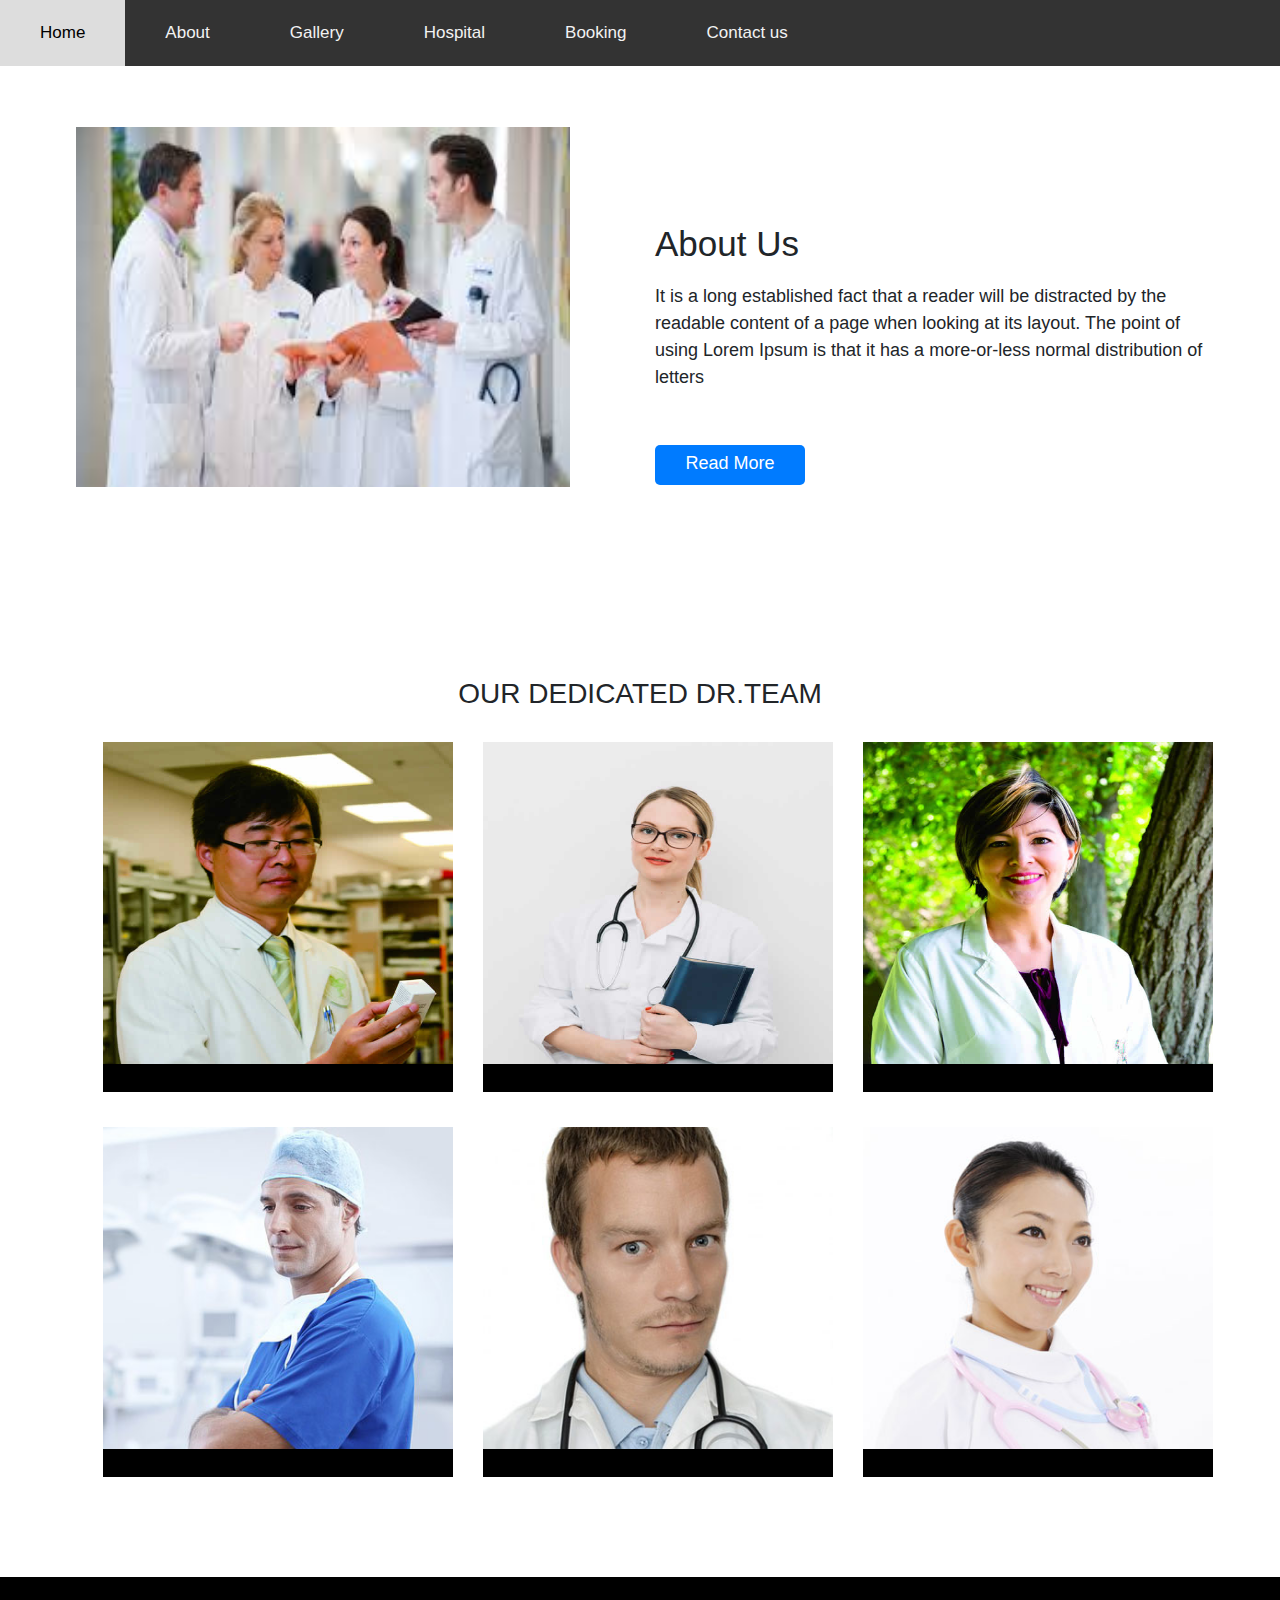
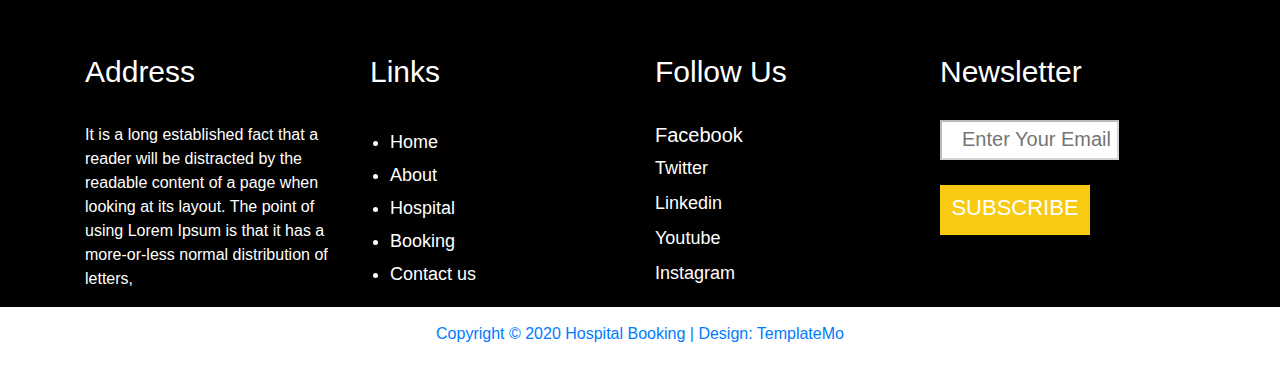
<file: Pages/about.html>
<html>
<head>
		<!-----Navbar link------>
<meta name="viewport" content="width=device-width, initial-scale=1">
<link rel="stylesheet" href="https://cdnjs.cloudflare.com/ajax/libs/font-awesome/4.7.0/css/font-awesome.min.css">
			<!-----Navbar link end------>
<link rel="stylesheet" type="text/css" href="../Style/hospital.css">
  <meta charset="utf-8">
  <meta name="viewport" content="width=device-width, initial-scale=1">
  <link rel="stylesheet" href="https://maxcdn.bootstrapcdn.com/bootstrap/4.5.2/css/bootstrap.min.css">
  <script src="https://ajax.googleapis.com/ajax/libs/jquery/3.5.1/jquery.min.js"></script>
  <script src="https://cdnjs.cloudflare.com/ajax/libs/popper.js/1.16.0/umd/popper.min.js"></script>
  <script src="https://maxcdn.bootstrapcdn.com/bootstrap/4.5.2/js/bootstrap.min.js"></script>
</head>
<body>
<div class="menuMain" id="myTopnav" style="position:sticky;overflow:hidden;top:0px;z-index:3;">
				
	<a href="../index.html" class="fb_text_Ancor">Home</a>
	<a href="about.html" class="fb_text_Ancor">About</a>
	<a href="Gallery.html" class="fb_text_Ancor">Gallery</a>
	<a href="Nhospital.html" class="fb_text_Ancor">Hospital</a>
	<a href="booking.html" class="fb_text_Ancor">Booking</a>
	<a href="contact.html" class="fb_text_Ancor">Contact us</a>	
	<a href="javascript:void(0);" class="icon" onclick="myFunction()">
		<i class="fa fa-bars"></i>
	</a>
									
</div>
<script>
	function myFunction() {
	  var x = document.getElementById("myTopnav");
	  if (x.className === "menuMain") {
		x.className += " responsive";
	  } else {
		x.className = "menuMain";
	  }
	}
</script>

<div class="container-fluid">
	<div class="row">
		<div class="col-lg-6">
			<div class="about_Img">
			
			</div>
			
		</div>
		<div class="col-lg-6">
			<div class="about_text">
				<h1 class="mainText">About Us</h1>
				<p class="aboutPara">It is a long established fact that a reader will be distracted by 
					the readable content of a page when looking at its layout. The point of using Lorem 
					Ipsum is that it has a more-or-less normal distribution of letters
				</p>
			
				<div class="readMore">
					Read More
				</div>
			</div>
		</div>
	</div>
</div>
<div class="container-fluid">
	<div class="row">
		<div class="col-lg-12 about_Team">
			<h3>OUR DEDICATED DR.TEAM</h3>
		</div>
		<div class="col-lg-12 aboutPartner">
			<div class="outer">	
				<div class="container">	
						<div class="row">
								<div class="col-lg-4">
									<div class="inner_imgMain">	
										<div class="inner_imgMainText">
											<h4 class="Partener_name">Dr. PETER GEORGE</h4>
										</div>
									</div>
									
								</div>
								<div class="col-lg-4">
									<div class="inner_imgMain2">
										<div class="inner_imgMainText">
											<h4 class="Partener_name">Dr. HAROLD SEIMON</h4>
										</div>
									</div>
								</div>
								<div class="col-lg-4">
									<div class="inner_imgMain3">
										<div class="inner_imgMainText">
											<h4 class="Partener_name">Dr. WINSTON LESTER</h4>
										</div>
									</div>
								</div>
						</div>
						<div class="row">
								<div class="col-lg-4">
									<div class="inner_imgMain4">
										<div class="inner_imgMainText">
											<h4 class="Partener_name">Dr. EMERIC MAGNUS</h4>
										</div>
									</div>
								</div>
								<div class="col-lg-4">
									<div class="inner_imgMain5">
										<div class="inner_imgMainText">
											<h4 class="Partener_name">Dr. CAMERON BLACK</h4>
										</div>
									</div>
								</div>
								<div class="col-lg-4">
									<div class="inner_imgMain6">
										<div class="inner_imgMainText">
											<h4 class="Partener_name">Dr. JESSICA LUCY</h4>
										</div>
									</div>
								</div>
						</div>
				
				</div>
			</div>
		</div>		
	</div>
</div>
<div class="container-fluid">
	<div class="row last_One">
		<div class="container">
			<div class="row">
				<div class="col-lg-3">
					<h1 class="last_OneText">
						Address
					</h1>
					<p class="last_OneText_Para">It is a long established fact that a reader will be distracted by the 
						readable content of a page when looking at its layout. The point of using 
						Lorem Ipsum is that it has a more-or-less normal distribution of letters,
					</p>
				</div>
				<div class="col-lg-3">
					<h1 class="last_OneText">
						Links
					</h1>
					<ul class="ul_list">
						<li><a href="#" style="text-decoration:none;"class="fb_text_Ancor">Home</a></li>
						<li><a href="#" style="text-decoration:none;"class="fb_text_Ancor">About</a></li>
						<li><a href="#" style="text-decoration:none;"class="fb_text_Ancor">Hospital</a></li>
						<li><a href="#" style="text-decoration:none;"class="fb_text_Ancor">Booking</a></li>
						<li><a href="#" style="text-decoration:none;"class="fb_text_Ancor">Contact us</a></li>
					</ul>
				</div>
				<div class="col-lg-3">
					<h1 class="last_OneText">
						Follow Us
					</h1>
					<div class="fb_text">
						<a href="#" style="text-decoration:none;" class="fb_text_Ancor">Facebook</a>
					</div>
					<div class="fb_textT">
						<a href="#" style="text-decoration:none;"class="fb_text_Ancor">Twitter</a>
					</div>
					<div class="fb_textT">
						<a href="#" style="text-decoration:none;"class="fb_text_Ancor">Linkedin</a>
					</div>
					<div class="fb_textT">
						<a href="#" style="text-decoration:none;"class="fb_text_Ancor">Youtube</a>
					</div>
					<div class="fb_textT">
						<a href="#" style="text-decoration:none;"class="fb_text_Ancor">Instagram</a>
					</div>
				</div>
				<div class="col-lg-3">
					<h1 class="last_OneText">
						Newsletter
					</h1>
					<input type="text" placeholder="Enter Your Email" disabled class="input" style="background-color:white;"/>
					<h3 class="subscribe">SUBSCRIBE</h3>
				</div>
			</div>
		</div>
		
	</div>
</div>
<div class="container-fluid">
	<div class="row">
		<div class="col-lg-12 footer">
			<p class="text-primary">Copyright © 2020 Hospital Booking | Design: TemplateMo</p>
		</div> 
	</div>
</div>

</body>
</html>
</file>
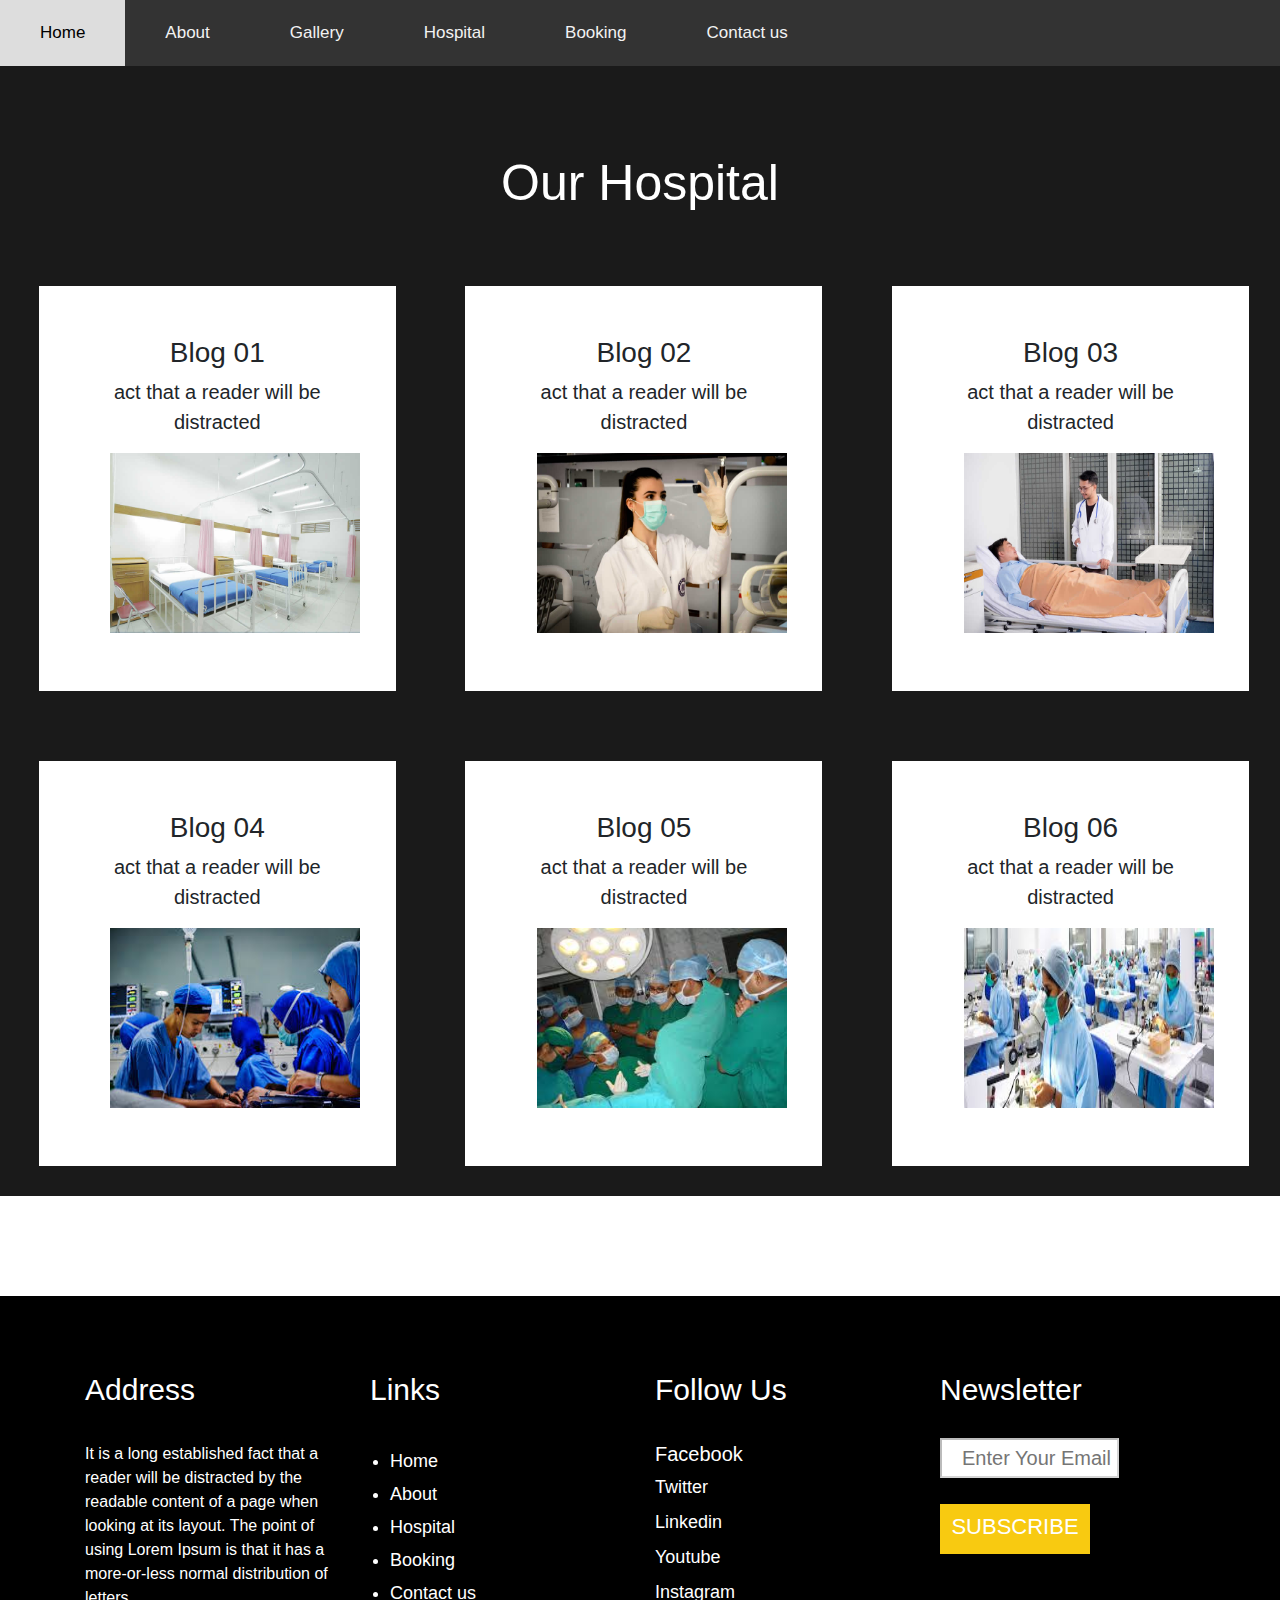
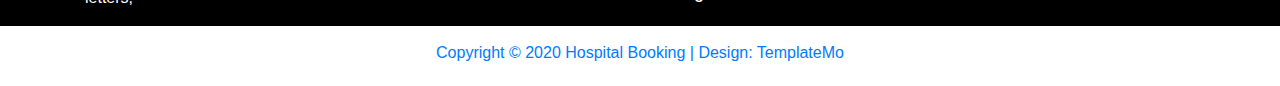
<file: Pages/booking.html>
<html>
<head>
		<!-----Navbar link------>
<meta name="viewport" content="width=device-width, initial-scale=1">
<link rel="stylesheet" href="https://cdnjs.cloudflare.com/ajax/libs/font-awesome/4.7.0/css/font-awesome.min.css">
			<!-----Navbar link end------>
<link rel="stylesheet" type="text/css" href="../Style/hospital.css">
  <meta charset="utf-8">
  <meta name="viewport" content="width=device-width, initial-scale=1">
  <link rel="stylesheet" href="https://maxcdn.bootstrapcdn.com/bootstrap/4.5.2/css/bootstrap.min.css">
  <script src="https://ajax.googleapis.com/ajax/libs/jquery/3.5.1/jquery.min.js"></script>
  <script src="https://cdnjs.cloudflare.com/ajax/libs/popper.js/1.16.0/umd/popper.min.js"></script>
  <script src="https://maxcdn.bootstrapcdn.com/bootstrap/4.5.2/js/bootstrap.min.js"></script>
</head>
<body>
<div class="menuMain" id="myTopnav" style="position:sticky;overflow:hidden;top:0px;z-index:3;">
				
	<a href="../index.html" class="fb_text_Ancor">Home</a>
	<a href="about.html" class="fb_text_Ancor">About</a>
	<a href="Gallery.html" class="fb_text_Ancor">Gallery</a>
	<a href="Nhospital.html" class="fb_text_Ancor">Hospital</a>
	<a href="booking.html" class="fb_text_Ancor">Booking</a>
	<a href="contact.html" class="fb_text_Ancor">Contact us</a>	
	<a href="javascript:void(0);" class="icon" onclick="myFunction()">
		<i class="fa fa-bars"></i>
	</a>
									
</div>
<script>
	function myFunction() {
	  var x = document.getElementById("myTopnav");
	  if (x.className === "menuMain") {
		x.className += " responsive";
	  } else {
		x.className = "menuMain";
	  }
	}
</script>
<div class="container-fluid"style="z-index:2;">
	<div class="row">
			<div class="col-lg-12 ourCab_border">
				<h1 class="ourCab_Text">Our Hospital</h1>
			</div>
			<div class="col-lg-12 ourCab_inner">
				<div class="row">
					
					<div class="col-lg-4 ourCab_innerImg1">
						<div class="imgBorder">
							
							<div class="circle_textCab1">
								<h3>Blog 01</h3>
							</div>
							<div class="Cab_para">
								<p>act that a reader will be<br> distracted</p>						
							</div>
							<div class="img_hopital">
							
							</div>
						</div>
						
					</div>
					<div class="col-lg-4 ourCab_innerImg1">
						<div class="imgBorder">
							
							<div class="circle_textCab1">
								<h3>Blog 02</h3>
							</div>
							<div class="Cab_para">
								<p>act that a reader will be<br> distracted</p>
							</div>
							<div class="img_hopital2">
							
							</div>
  
						</div>
						
					</div>
					<div class="col-lg-4 ourCab_innerImg1">
						<div class="imgBorder">
							
							<div class="circle_textCab1">
								<h3>Blog 03</h3>
							</div>
							<div class="Cab_para">
								<p>act that a reader will be<br> distracted</p>
							</div>
							<div class="img_hopital3">
							
							</div>
						</div>
					</div>
					
				</div>	
			</div>
		
	</div>
</div>
<div class="container-fluid"style="z-index:2;">
	<div class="row">
		
			<div class="col-lg-12 ourCab_inner">
				<div class="row">
					
					<div class="col-lg-4 ourCab_innerImg1">
						<div class="imgBorder">
							
							<div class="circle_textCab1">
								<h3>Blog 04</h3>
							</div>
							<div class="Cab_para">
								<p>act that a reader will be<br> distracted</p>						
							</div>
							<div class="img_hopital4">
							
							</div>
						</div>
						
					</div>
					<div class="col-lg-4 ourCab_innerImg1">
						<div class="imgBorder">
							
							<div class="circle_textCab1">
								<h3>Blog 05</h3>
							</div>
							<div class="Cab_para">
								<p>act that a reader will be<br> distracted</p>
							</div>
							<div class="img_hopital5">
							
							</div>
  
						</div>
							
					</div>
					<div class="col-lg-4 ourCab_innerImg1">
						<div class="imgBorder">
							
							<div class="circle_textCab1">
								<h3>Blog 06</h3>
							</div>
							<div class="Cab_para">
								<p>act that a reader will be<br> distracted</p>
							</div>
							<div class="img_hopital6">
							
							</div>
						</div>
					</div>
					
				</div>	
			</div>
		
	</div>
</div><div class="container-fluid">
	<div class="row last_One">
		<div class="container">
			<div class="row">
				<div class="col-lg-3">
					<h1 class="last_OneText">
						Address
					</h1>
					<p class="last_OneText_Para">It is a long established fact that a reader will be distracted by the 
						readable content of a page when looking at its layout. The point of using 
						Lorem Ipsum is that it has a more-or-less normal distribution of letters,
					</p>
				</div>
				<div class="col-lg-3">
					<h1 class="last_OneText">
						Links
					</h1>
					<ul class="ul_list">
						<li><a href="#" style="text-decoration:none;"class="fb_text_Ancor">Home</a></li>
						<li><a href="#" style="text-decoration:none;"class="fb_text_Ancor">About</a></li>
						<li><a href="#" style="text-decoration:none;"class="fb_text_Ancor">Hospital</a></li>
						<li><a href="#" style="text-decoration:none;"class="fb_text_Ancor">Booking</a></li>
						<li><a href="#" style="text-decoration:none;"class="fb_text_Ancor">Contact us</a></li>
					</ul>
				</div>
				<div class="col-lg-3">
					<h1 class="last_OneText">
						Follow Us
					</h1>
					<div class="fb_text">
						<a href="#" style="text-decoration:none;" class="fb_text_Ancor">Facebook</a>
					</div>
					<div class="fb_textT">
						<a href="#" style="text-decoration:none;"class="fb_text_Ancor">Twitter</a>
					</div>
					<div class="fb_textT">
						<a href="#" style="text-decoration:none;"class="fb_text_Ancor">Linkedin</a>
					</div>
					<div class="fb_textT">
						<a href="#" style="text-decoration:none;"class="fb_text_Ancor">Youtube</a>
					</div>
					<div class="fb_textT">
						<a href="#" style="text-decoration:none;"class="fb_text_Ancor">Instagram</a>
					</div>
				</div>
				<div class="col-lg-3">
					<h1 class="last_OneText">
						Newsletter
					</h1>
					<input type="text" placeholder="Enter Your Email" disabled class="input" style="background-color:white;"/>
					<h3 class="subscribe">SUBSCRIBE</h3>
				</div>
			</div>
		</div>
		
	</div>
</div>
<div class="container-fluid">
	<div class="row">
		<div class="col-lg-12 footer">
			<p class="text-primary">Copyright © 2020 Hospital Booking | Design: TemplateMo</p>
		</div> 
	</div>
</div>


</body>

</html>
</file>
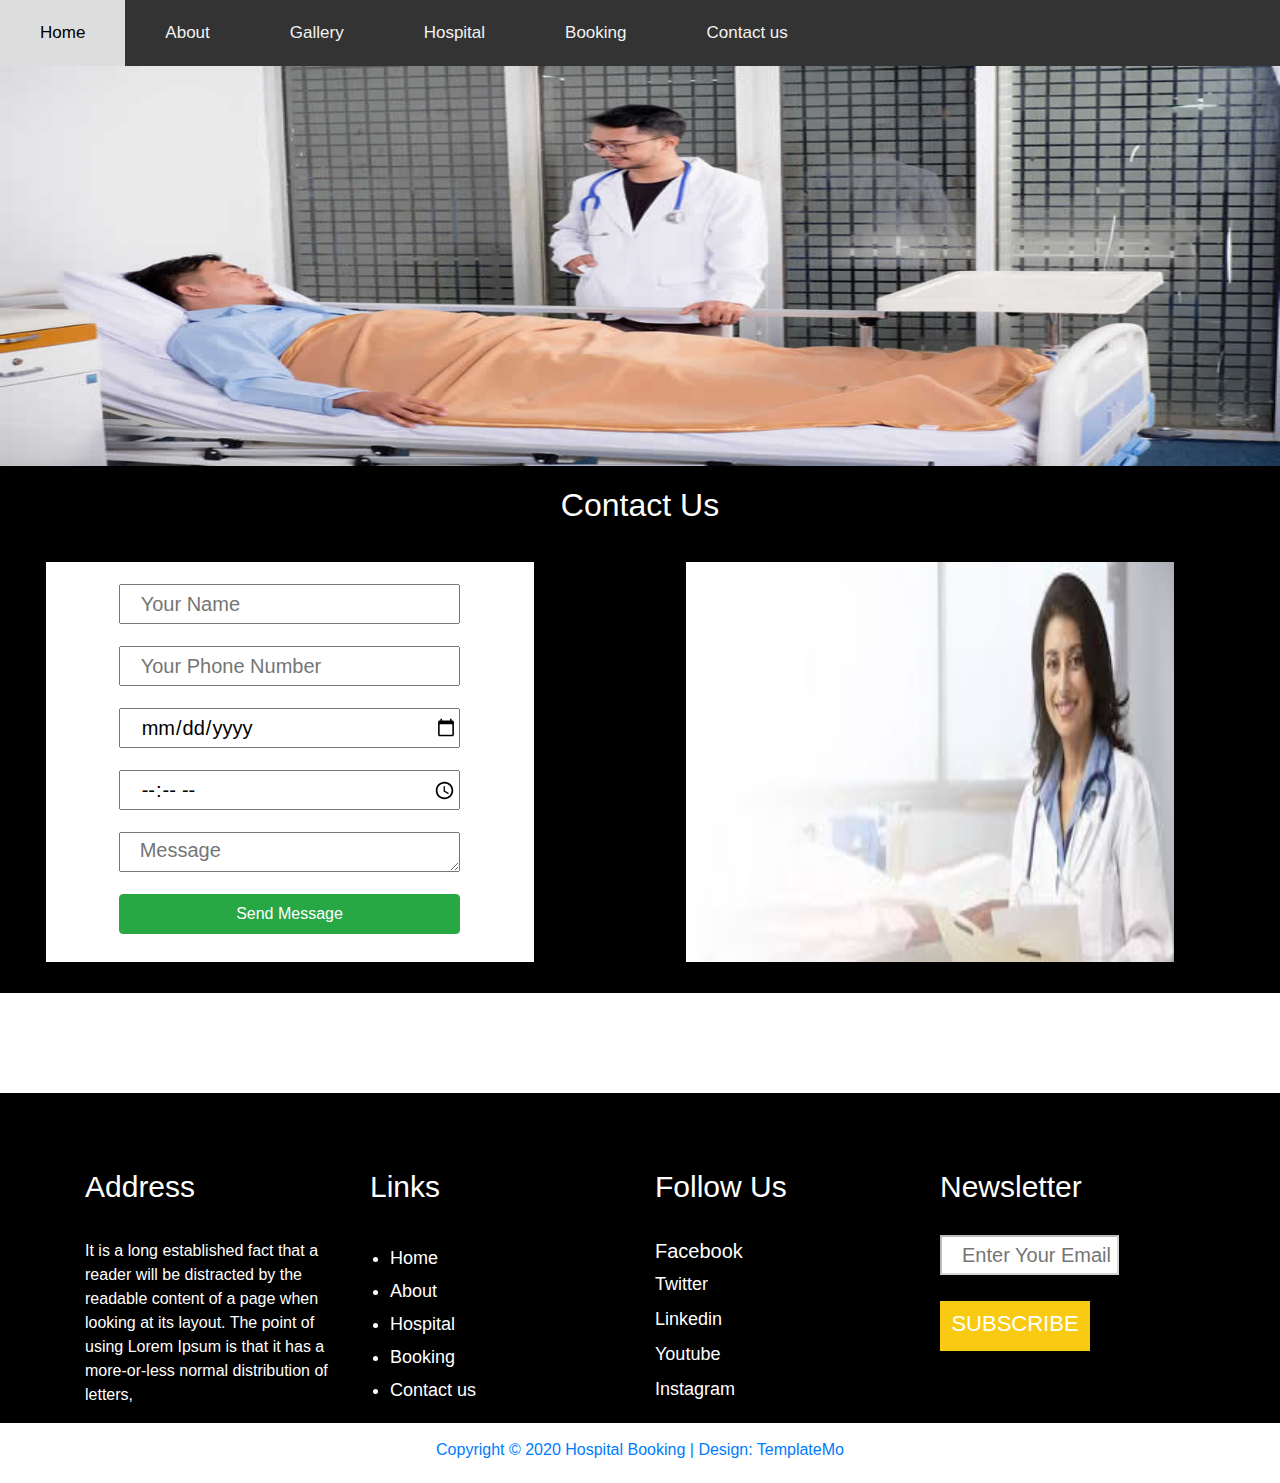
<file: Pages/contact.html>
<html>
<head>
		<!-----Navbar link------>
<meta name="viewport" content="width=device-width, initial-scale=1">
<link rel="stylesheet" href="https://cdnjs.cloudflare.com/ajax/libs/font-awesome/4.7.0/css/font-awesome.min.css">
			<!-----Navbar link end------>
<link rel="stylesheet" type="text/css" href="../Style/hospital.css">
  <meta charset="utf-8">
  <meta name="viewport" content="width=device-width, initial-scale=1">
  <link rel="stylesheet" href="https://maxcdn.bootstrapcdn.com/bootstrap/4.5.2/css/bootstrap.min.css">
  <script src="https://ajax.googleapis.com/ajax/libs/jquery/3.5.1/jquery.min.js"></script>
  <script src="https://cdnjs.cloudflare.com/ajax/libs/popper.js/1.16.0/umd/popper.min.js"></script>
  <script src="https://maxcdn.bootstrapcdn.com/bootstrap/4.5.2/js/bootstrap.min.js"></script>
</head>
<body>
<div class="menuMain" id="myTopnav" style="position:sticky;overflow:hidden;top:0px;z-index:3;">
				
	<a href="../index.html" class="fb_text_Ancor">Home</a>
	<a href="about.html" class="fb_text_Ancor">About</a>
	<a href="Gallery.html" class="fb_text_Ancor">Gallery</a>
	<a href="Nhospital.html" class="fb_text_Ancor">Hospital</a>
	<a href="booking.html" class="fb_text_Ancor">Booking</a>
	<a href="contact.html" class="fb_text_Ancor">Contact us</a>	
	<a href="javascript:void(0);" class="icon" onclick="myFunction()">
		<i class="fa fa-bars"></i>
	</a>
									
</div>
<script>
	function myFunction() {
	  var x = document.getElementById("myTopnav");
	  if (x.className === "menuMain") {
		x.className += " responsive";
	  } else {
		x.className = "menuMain";
	  }
	}
</script>
<div class="container-fluid">
	<div class="row">
		
			<div class="main">
			</div>
		
	</div>
	<div class="row">
		<div class="col-lg-12 contact_Text">
			<h2>Contact Us</h2>
			<div class="row">
				<div class="col-lg-6">
					<div class="contactMain">
						<input type="text" placeholder="Your Name" class="input" />
						<input type="text" placeholder="Your Phone Number" class="input"/>
						<input type="date" placeholder="Date" class="input"/>
						<input type="time" placeholder="time" class="input"/>
						<textarea name="message" rows="5" placeholder="Message"	class="input"></textarea><br>
						<button type="submit" class="btn btn-success input">Send Message</button>
               
					</div>		
				</div>
				<div class="col-lg-6">		
					<div class="contact_img">
					
					</div>	
				</div>
				
				
			</div>
		</div>
	</div>
</div>
<div class="container-fluid">
	<div class="row last_One">
		<div class="container">
			<div class="row">
				<div class="col-lg-3">
					<h1 class="last_OneText">
						Address
					</h1>
					<p class="last_OneText_Para">It is a long established fact that a reader will be distracted by the 
						readable content of a page when looking at its layout. The point of using 
						Lorem Ipsum is that it has a more-or-less normal distribution of letters,
					</p>
				</div>
				<div class="col-lg-3">
					<h1 class="last_OneText">
						Links
					</h1>
					<ul class="ul_list">
						<li><a href="#" style="text-decoration:none;"class="fb_text_Ancor">Home</a></li>
						<li><a href="#" style="text-decoration:none;"class="fb_text_Ancor">About</a></li>
						<li><a href="#" style="text-decoration:none;"class="fb_text_Ancor">Hospital</a></li>
						<li><a href="#" style="text-decoration:none;"class="fb_text_Ancor">Booking</a></li>
						<li><a href="#" style="text-decoration:none;"class="fb_text_Ancor">Contact us</a></li>
					</ul>
				</div>
				<div class="col-lg-3">
					<h1 class="last_OneText">
						Follow Us
					</h1>
					<div class="fb_text">
						<a href="https://www.facebook.com/login/?privacy_mutation_token=eyJ0eXBlIjowLCJjcmVhdGlvbl90aW1lIjoxNjM3NTg1NzI3LCJjYWxsc2l0ZV9pZCI6MjY5NTQ4NDUzMDcyMDk1MX0%3D" style="text-decoration:none;" class="fb_text_Ancor">Facebook</a>
					</div>
					<div class="fb_textT">
						<a href="https://twitter.com/i/flow/login" style="text-decoration:none;"class="fb_text_Ancor">Twitter</a>
					</div>
					<div class="fb_textT">
						<a href="https://www.linkedin.com/login" style="text-decoration:none;"class="fb_text_Ancor">Linkedin</a>
					</div>
					<div class="fb_textT">
						<a href="https://www.youtube.com/" style="text-decoration:none;"class="fb_text_Ancor">Youtube</a>
					</div>
					<div class="fb_textT">
						<a href="https://www.instagram.com/accounts/login/" style="text-decoration:none;"class="fb_text_Ancor">Instagram</a>
					</div>
				</div>
				<div class="col-lg-3">
					<h1 class="last_OneText">
						Newsletter
					</h1>
					<input type="text" placeholder="Enter Your Email" disabled class="input" style="background-color:white;"/>
					<h3 class="subscribe">SUBSCRIBE</h3>
				</div>
			</div>
		</div>
		
	</div>
</div>
<div class="container-fluid">
	<div class="row">
		<div class="col-lg-12 footer">
			<p class="text-primary">Copyright © 2020 Hospital Booking | Design: TemplateMo</p>
		</div> 
	</div>
</div>
</body>	
</html>
</file>
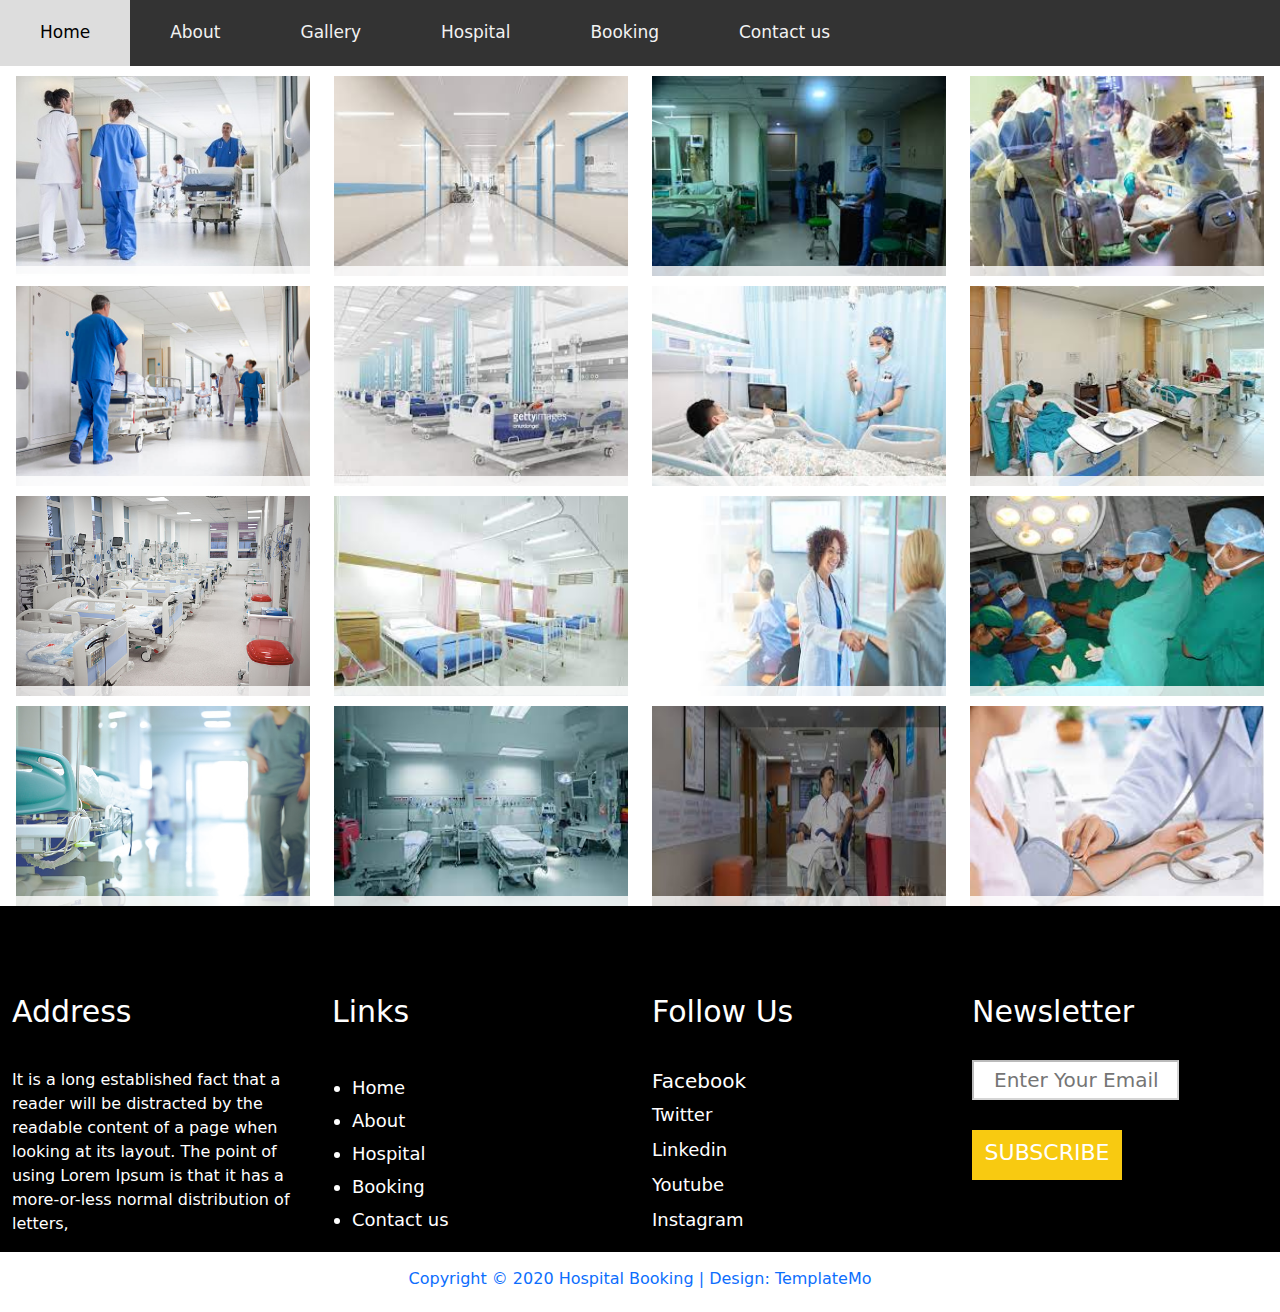
<file: Pages/Gallery.html>
<!DOCTYPE html>
<html>
<head>
<link rel="stylesheet" type="text/css" href="../Style/Gallery.css">

		<!-----Navbar link------>
<meta name="viewport" content="width=device-width, initial-scale=1">
<link rel="stylesheet" href="https://cdnjs.cloudflare.com/ajax/libs/font-awesome/4.7.0/css/font-awesome.min.css">
			<!-----Navbar link end------>			
			
<link rel="stylesheet" type="text/css" href="../Style/hospital.css">
  <meta charset="utf-8">
  <meta name="viewport" content="width=device-width, initial-scale=1">
  <link rel="stylesheet" href="https://maxcdn.bootstrapcdn.com/bootstrap/4.5.2/css/bootstrap.min.css">
  <script src="https://ajax.googleapis.com/ajax/libs/jquery/3.5.1/jquery.min.js"></script>
  <script src="https://cdnjs.cloudflare.com/ajax/libs/popper.js/1.16.0/umd/popper.min.js"></script>
  <script src="https://maxcdn.bootstrapcdn.com/bootstrap/4.5.2/js/bootstrap.min.js"></script>
   <meta charset="utf-8">
  <meta name="viewport" content="width=device-width, initial-scale=1">
  <link href="https://cdn.jsdelivr.net/npm/bootstrap@5.1.2/dist/css/bootstrap.min.css" rel="stylesheet">
  <script src="https://cdn.jsdelivr.net/npm/bootstrap@5.1.2/dist/js/bootstrap.bundle.min.js"></script>

</head>
<body>
<div class="menuMain" id="myTopnav" style="position:sticky;overflow:hidden;top:0px;z-index:3;">
	
		<a href="../index.html" class="fb_text_Ancor">Home</a>
		<a href="about.html" class="fb_text_Ancor">About</a>
		<a href="Gallery.html" class="fb_text_Ancor">Gallery</a>
		<a href="Nhospital.html" class="fb_text_Ancor">Hospital</a>
		<a href="booking.html" class="fb_text_Ancor">Booking</a>
		<a href="contact.html" class="fb_text_Ancor">Contact us</a>	
		<a href="javascript:void(0);" class="icon" onclick="myFunction()">
			<i class="fa fa-bars"></i>
		</a>
						
</div>
<script>
	function myFunction() {
	  var x = document.getElementById("myTopnav");
	  if (x.className === "menuMain") {
		x.className += " responsive";
	  } else {
		x.className = "menuMain";
	  }
	}
</script>


<div class="container-fluid">

	<div class="row Main_outer"> 
		<div class="column Main_inner">
			<div class="main1">
				<img src="../image/01.jpg" style="width:100%;height:100%;"/>
					<div class="div1">
						<h3>Blog 01</h3>
					</div>
			</div>
			<div class="main1">
				<img src="../image/2.jpg" style="width:100%;height:100%;"/>
					<div class="div1">
						<h3>Blog 02</h3>
					</div>
			</div>
			<div class="main1">
				<img src="../image/3.jpg" style="width:100%;height:100%;"/>
					<div class="div1">
						<h3>Blog 03</h3>
					</div>
			</div>
			<div class="main1">
				<img src="../image/5.jpg" style="width:100%;height:100%;"/>
					<div class="div1">
						<h3>Blog 04</h3>
					</div>
			</div>
		</div>
		  
		<div class="column Main_inner">
			<div class="main1">
				<img src="../image/6.jpg" style="width:100%;height:100%;"/>
					<div class="div1">
						<h3>Blog 05</h3>
					</div>
			</div>
			<div class="main1">
				<img src="../image/7.jpg" style="width:100%;height:100%;"/>
					<div class="div1">
						<h3>Blog 06</h3>
					</div>
			</div>
			<div class="main1">
				<img src="../image/8.jpg" style="width:100%;height:100%;"/>
					<div class="div1">
						<h3>Blog 07</h3>
					</div>
			</div>
			<div class="main1">
				<img src="../image/9.jpg" style="width:100%;height:100%;"/>
					<div class="div1">
						<h3>Blog 08</h3>
					</div>
			</div>
			
		</div> 
		   
		<div class="column Main_inner">
			<div class="main1">
				<img src="../image/11.jpg" style="width:100%;height:100%;"/>
					<div class="div1">
						<h3>Blog 09</h3>
					</div>
			</div>
			<div class="main1">
				<img src="../image/12.jpg" style="width:100%;height:100%;"/>
					<div class="div1">
						<h3>Blog 10</h3>
					</div>
			</div>
			<div class="main1">
				<img src="../image/15.jpg" style="width:100%;height:100%;"/>
					<div class="div1">
						<h3>Blog 11</h3>
					</div>
			</div>
			<div class="main1">
				<img src="../image/14.jpg" style="width:100%;height:100%;"/>
					<div class="div1">
						<h3>Blog 12</h3>
					</div>
			</div>
		</div>
		  
		<div class="column Main_inner">
			<div class="main1">
				<img src="../image/16.jpg" style="width:100%;height:100%;"/>
					<div class="div1">
						<h3>Blog 13</h3>
					</div>
			</div>
			<div class="main1">
				<img src="../image/17.jpg" style="width:100%;height:100%;"/>
					<div class="div1">
						<h3>Blog 14</h3>
					</div>
			</div>
			<div class="main1">
				<img src="../image/18.jpg" style="width:100%;height:100%;"/>
					<div class="div1">
						<h3>Blog 15</h3>
					</div>
			</div>
			<div class="main1">
				<img src="../image/20.jpg" style="width:100%;height:100%;"/>
					<div class="div1">
						<h3>Blog 16</h3>
					</div>
			</div>
		</div>
	</div>
</div>

<div class="container-fluid">
	<div class="row last_One">
		<div class="container">
			<div class="row">
				<div class="col-lg-3">
					<h1 class="last_OneText">
						Address
					</h1>
					<p class="last_OneText_Para">It is a long established fact that a reader will be distracted by the 
						readable content of a page when looking at its layout. The point of using 
						Lorem Ipsum is that it has a more-or-less normal distribution of letters,
					</p>
				</div>
				<div class="col-lg-3">
					<h1 class="last_OneText">
						Links
					</h1>
					<ul class="ul_list">
						<li><a href="#" style="text-decoration:none;"class="fb_text_Ancor">Home</a></li>
						<li><a href="#" style="text-decoration:none;"class="fb_text_Ancor">About</a></li>
						<li><a href="#" style="text-decoration:none;"class="fb_text_Ancor">Hospital</a></li>
						<li><a href="#" style="text-decoration:none;"class="fb_text_Ancor">Booking</a></li>
						<li><a href="#" style="text-decoration:none;"class="fb_text_Ancor">Contact us</a></li>
					</ul>
				</div>
				<div class="col-lg-3">
					<h1 class="last_OneText">
						Follow Us
					</h1>
					<div class="fb_text">
						<a href="#" style="text-decoration:none;" class="fb_text_Ancor">Facebook</a>
					</div>
					<div class="fb_textT">
						<a href="#" style="text-decoration:none;"class="fb_text_Ancor">Twitter</a>
					</div>
					<div class="fb_textT">
						<a href="#" style="text-decoration:none;"class="fb_text_Ancor">Linkedin</a>
					</div>
					<div class="fb_textT">
						<a href="#" style="text-decoration:none;"class="fb_text_Ancor">Youtube</a>
					</div>
					<div class="fb_textT">
						<a href="#" style="text-decoration:none;"class="fb_text_Ancor">Instagram</a>
					</div>
				</div>
				<div class="col-lg-3">
					<h1 class="last_OneText">
						Newsletter
					</h1>
					<input type="text" placeholder="Enter Your Email" disabled class="input" style="background-color:white;"/>
					<h3 class="subscribe">SUBSCRIBE</h3>
				</div>
			</div>
		</div>
		
	</div>
</div>
<div class="container-fluid">
	<div class="row">
		<div class="col-lg-12 footer">
			<p class="text-primary">Copyright © 2020 Hospital Booking | Design: TemplateMo</p>
		</div> 
	</div>
</div>


</body>
</html>
</file>
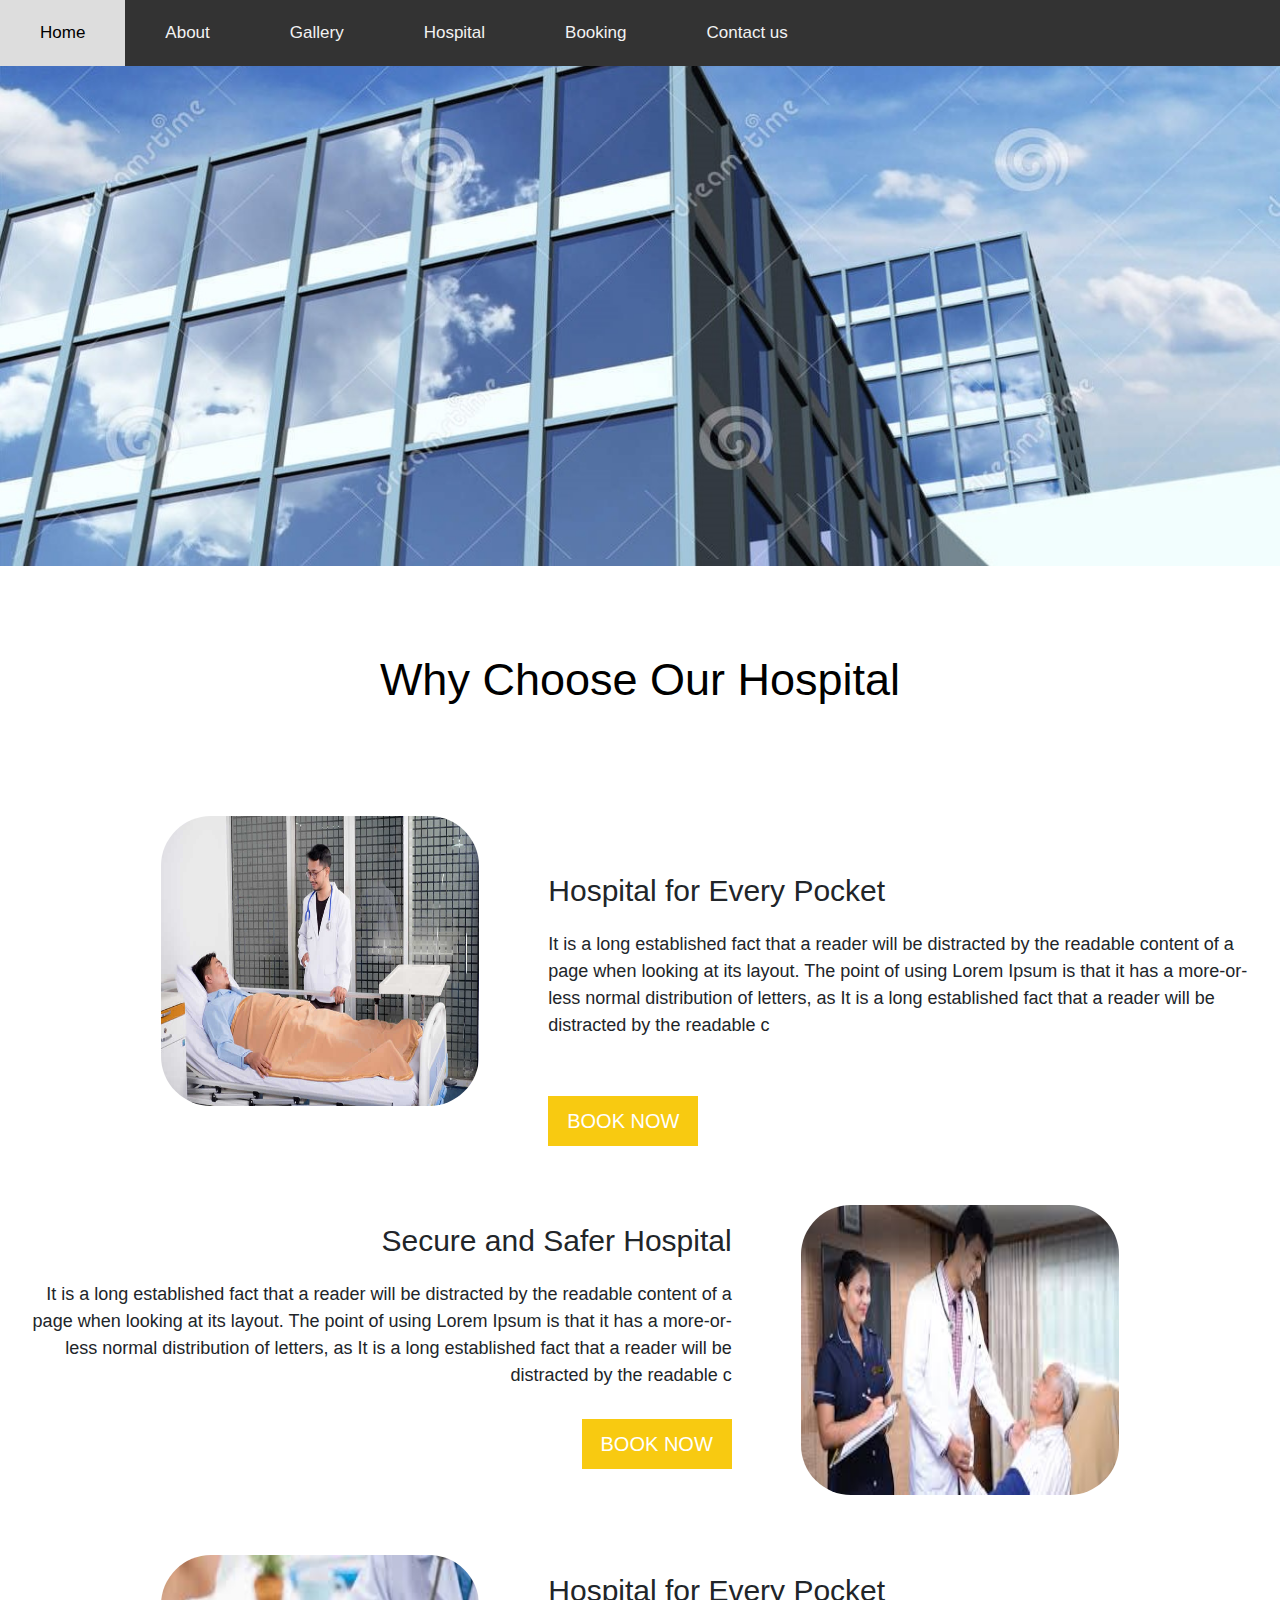
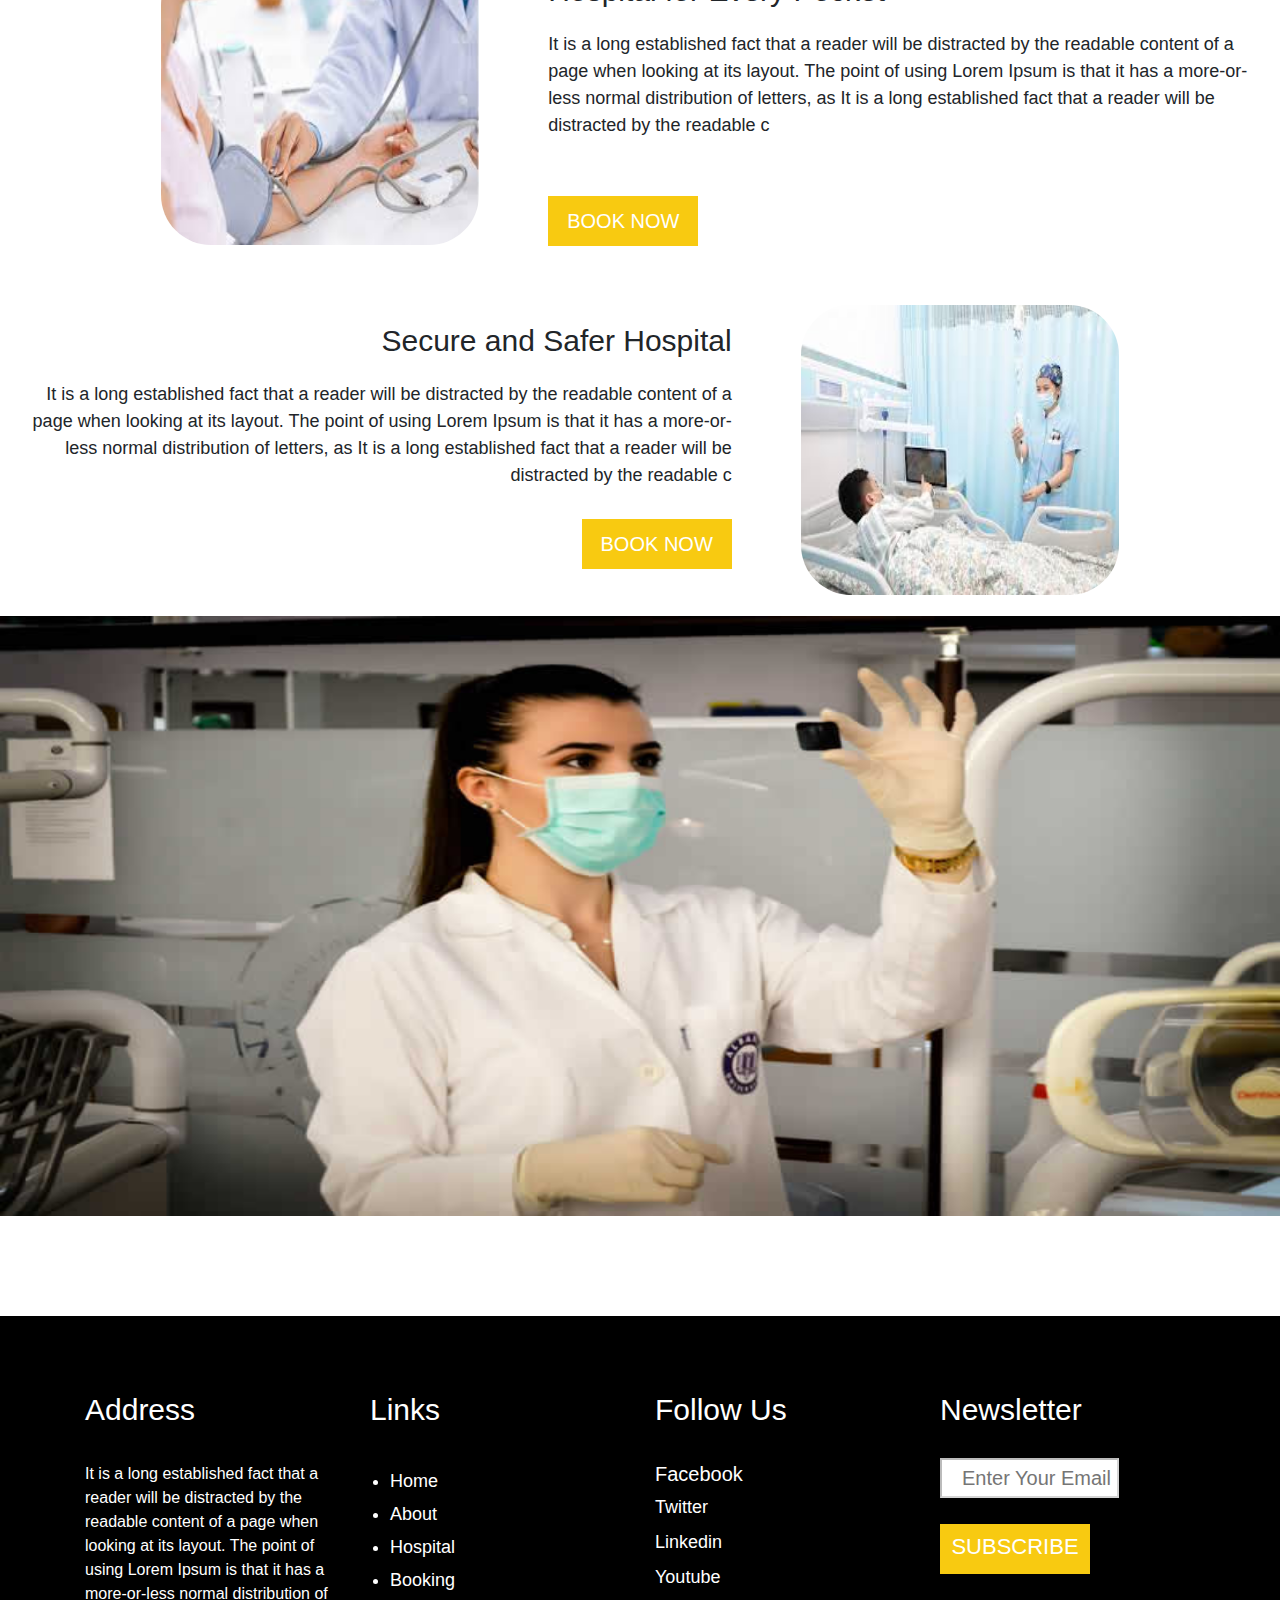
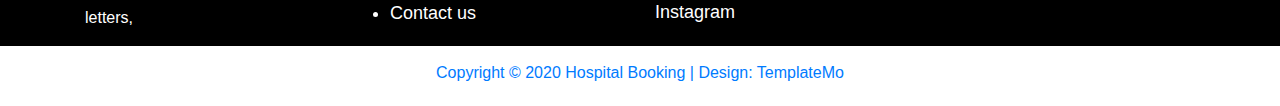
<file: Pages/Nhospital.html>
<html>
<head>
		<!-----Navbar link------>
<meta name="viewport" content="width=device-width, initial-scale=1">
<link rel="stylesheet" href="https://cdnjs.cloudflare.com/ajax/libs/font-awesome/4.7.0/css/font-awesome.min.css">
			<!-----Navbar link end------>
<link rel="stylesheet" type="text/css" href="../Style/hospital.css">
  <meta charset="utf-8">
  <meta name="viewport" content="width=device-width, initial-scale=1">
  <link rel="stylesheet" href="https://maxcdn.bootstrapcdn.com/bootstrap/4.5.2/css/bootstrap.min.css">
  <script src="https://ajax.googleapis.com/ajax/libs/jquery/3.5.1/jquery.min.js"></script>
  <script src="https://cdnjs.cloudflare.com/ajax/libs/popper.js/1.16.0/umd/popper.min.js"></script>
  <script src="https://maxcdn.bootstrapcdn.com/bootstrap/4.5.2/js/bootstrap.min.js"></script>
</head>
<body>
<div class="menuMain" id="myTopnav" style="position:sticky;overflow:hidden;top:0px;z-index:3;">
				
	<a href="../index.html" class="fb_text_Ancor">Home</a>
	<a href="about.html" class="fb_text_Ancor">About</a>
	<a href="Gallery.html" class="fb_text_Ancor">Gallery</a>
	<a href="Nhospital.html" class="fb_text_Ancor">Hospital</a>
	<a href="booking.html" class="fb_text_Ancor">Booking</a>
	<a href="contact.html" class="fb_text_Ancor">Contact us</a>	
	<a href="javascript:void(0);" class="icon" onclick="myFunction()">
		<i class="fa fa-bars"></i>
	</a>
									
</div>
<script>
	function myFunction() {
	  var x = document.getElementById("myTopnav");
	  if (x.className === "menuMain") {
		x.className += " responsive";
	  } else {
		x.className = "menuMain";
	  }
	}
</script>
<div class="container-fluid">
<div class="row">
	<div class="col-lg-12 fixed_img2">
		
	</div>
</div>
</div>

<div class="container-fluid"style="z-index:2;">
	<div class="row" id="booking">
		<div class="col-lg-12 Main_rideCab">
			<h1 class="Text_rideCab">
				Why Choose Our Hospital
			</h1>
		</div>
	</div>	
</div>

<div class="container-fluid">	
		<div class="row">
			<div class="col-lg-1">
			
			</div>
			<div class="col-lg-4 wallet">
				<div class="inner_wallet">
					<img src="../image/blog_2.jpg" height="100%" width="100%" style="border-radius:50px;" />
				</div>
			</div>
			<div class="col-lg-7 Pocket">
				<div class="pocketMain">
					<h3 class="Pocket_text">
						Hospital for Every Pocket
					</h3>
					<p class="Pocket_para">
						It is a long established fact that a reader will be distracted
						by the readable content of a page when looking at its layout.
						The point of using Lorem Ipsum is that it has a more-or-less normal
						distribution of letters, as It is a long established fact that a
						reader will be distracted by the readable c
					</p>
				</div>	
				<div class="bookNow">
					<h5>BOOK NOW</h5>
				</div>
			</div>			
		</div>		
</div>
<div class="container-fluid">	
	<div class="row">
			
		<div class="col-lg-7 safe_Rides">
			<div class="pocketMain">
				<h4 class="safe_Rides_text">
					Secure and Safer Hospital
				</h4>
				<p class="safe_Rides_para">
					It is a long established fact that a reader will be distracted
					by the readable content of a page when looking at its layout.
					The point of using Lorem Ipsum is that it has a more-or-less normal
					distribution of letters, as It is a long established fact that a
					reader will be distracted by the readable c
				</p>
			</div>	
			<div class="bookNow2">
				<h5>BOOK NOW</h5>
			</div>
		</div>
			
		<div class="col-lg-4 Safe">
			<div class="inner_Safe">
				<img src="../image/22.jpg" height="100%" width="100%" style="border-radius:50px;" />
			</div>
		</div>
		<div class="col-lg-1">
		
		</div>
		
	</div>	
</div>	
<div class="container-fluid">
	<div class="row">
		<div class="col-lg-1">
		
		</div>
		<div class="col-lg-4 wallet">
			<div class="inner_pocket">
				<img src="../image/20.jpg" height="100%" width="100%" style="border-radius:50px;" />
			</div>
		</div>
		<div class="col-lg-7 Pocket">
			<div class="pocketMain">
				<h3 class="Pocket_text">
					Hospital for Every Pocket
				</h3>
				<p class="Pocket_para">
					It is a long established fact that a reader will be distracted
					by the readable content of a page when looking at its layout.
					The point of using Lorem Ipsum is that it has a more-or-less normal
					distribution of letters, as It is a long established fact that a
					reader will be distracted by the readable c
				</p>
			</div>	
			<div class="bookNow">
				<h5>BOOK NOW</h5>
			</div>
		</div>
	</div>
</div>
<div class="container-fluid">	
	<div class="row">
			<div class="col-lg-7 safe_Rides">
				<div class="pocketMain">
					<h4 class="safe_Rides_text">
						Secure and Safer Hospital
					</h4>
					<p class="safe_Rides_para">
						It is a long established fact that a reader will be distracted
						by the readable content of a page when looking at its layout.
						The point of using Lorem Ipsum is that it has a more-or-less normal
						distribution of letters, as It is a long established fact that a
						reader will be distracted by the readable c
					</p>
				</div>	
				<div class="bookNow2">
					<h5>BOOK NOW</h5>
				</div>
			</div>
			
			<div class="col-lg-4 Safe">
				<div class="inner_Safe2">
					<img src="../image/12.jpg" height="100%" width="100%" style="border-radius:50px;" />
				</div>
			</div>
			<div class="col-lg-1">
			
			</div>
	</div>	
</div>


<div class="container-fluid">
	<div class="row">
		<div class="col-lg-12 download_App">
			
		</div>
	</div>	
</div>
<div class="container-fluid">
	<div class="row last_One">
		<div class="container">
			<div class="row">
				<div class="col-lg-3">
					<h1 class="last_OneText">
						Address
					</h1>
					<p class="last_OneText_Para">It is a long established fact that a reader will be distracted by the 
						readable content of a page when looking at its layout. The point of using 
						Lorem Ipsum is that it has a more-or-less normal distribution of letters,
					</p>
				</div>
				<div class="col-lg-3">
					<h1 class="last_OneText">
						Links
					</h1>
					<ul class="ul_list">
						<li><a href="#" style="text-decoration:none;"class="fb_text_Ancor">Home</a></li>
						<li><a href="#" style="text-decoration:none;"class="fb_text_Ancor">About</a></li>
						<li><a href="#" style="text-decoration:none;"class="fb_text_Ancor">Hospital</a></li>
						<li><a href="#" style="text-decoration:none;"class="fb_text_Ancor">Booking</a></li>
						<li><a href="#" style="text-decoration:none;"class="fb_text_Ancor">Contact us</a></li>
					</ul>
				</div>
				<div class="col-lg-3">
					<h1 class="last_OneText">
						Follow Us
					</h1>
					<div class="fb_text">
						<a href="https://www.facebook.com/login/?privacy_mutation_token=eyJ0eXBlIjowLCJjcmVhdGlvbl90aW1lIjoxNjM3NTg1NzI3LCJjYWxsc2l0ZV9pZCI6MjY5NTQ4NDUzMDcyMDk1MX0%3D" style="text-decoration:none;" class="fb_text_Ancor">Facebook</a>
					</div>
					<div class="fb_textT">
						<a href="https://twitter.com/i/flow/login" style="text-decoration:none;"class="fb_text_Ancor">Twitter</a>
					</div>
					<div class="fb_textT">
						<a href="https://www.linkedin.com/login" style="text-decoration:none;"class="fb_text_Ancor">Linkedin</a>
					</div>
					<div class="fb_textT">
						<a href="https://www.youtube.com/" style="text-decoration:none;"class="fb_text_Ancor">Youtube</a>
					</div>
					<div class="fb_textT">
						<a href="https://www.instagram.com/accounts/login/" style="text-decoration:none;"class="fb_text_Ancor">Instagram</a>
					</div>
				</div>
				<div class="col-lg-3">
					<h1 class="last_OneText">
						Newsletter
					</h1>
					<input type="text" placeholder="Enter Your Email" disabled class="input" style="background-color:white;"/>
					<h3 class="subscribe">SUBSCRIBE</h3>
				</div>
			</div>
		</div>
		
	</div>
</div>
<div class="container-fluid">
	<div class="row">
		<div class="col-lg-12 footer">
			<p class="text-primary">Copyright © 2020 Hospital Booking | Design: TemplateMo</p>
		</div> 
	</div>
</div>
	
</body>
</html>
</file>
<file: Style/hospital.css>
* {
  box-sizing: border-box;
}
html{
	scroll-behavior:smooth;
}
.curger{
	height:500px;
	width:100%;
}
		/*--------Navbar start------*/
.menuMain {
  overflow: hidden;
  background-color: #333;
}

.menuMain a {
  float: left;
  display: block;
  color: #f2f2f2;
  text-align: center;
  padding: 20px 40px;
  text-decoration: none;
  font-size: 17px;
}

.menuMain a:hover {
  background-color: #ddd;
  color: black;
   text-decoration: none;
}

.menuMain a.active {
  background-color: #04AA6D;
  color: white;
   text-decoration: none;
}

.menuMain .icon {
  display: none;
}

@media screen and (max-width: 600px) {
  .menuMain a:not(:first-child) {display: none;}
  .menuMain a.icon {
    float: right;
    display: block;
  }
}

@media screen and (max-width: 600px) {
  .menuMain.responsive {position: relative;}
  .menuMain.responsive .icon {
    position: absolute;
    right: 0;
    top: 0;
  }
  .menuMain.responsive a {
    float: none;
    display: block;
    text-align: left;
  }
}
				
				/*--------Navbar end------*/

				
				
				
						/*--------Header start------*/
.header{
	height:100%vh;
	background-color:#1A1A1A;
}
.header_left{
	height:498px;
}

.header_left_right{
	height:150px;
	background-color:#F8CA11;
	margin-top:20px;
}
.header_left_Main{
	height:320px;
}
.header_left_Car{
	height:250px;
	width:80%;
	background-image:url(h1.png);
	background-size:80% 80%;
	background-repeat:no-repeat;
	transform:translate(80px,50px);
}
.bookNowText{
	font-size:40px;
	
	color:white;
	text-align:center;
	padding-top:25px;
}
.phone{
	font-size:40px;
	
	color:white;
	text-align:center;
	padding-top:10px;
}
.header_right{
	height:498px;
}
.header_rightUpper{
	height:100px;
}
.Upper_text{
	font-size:28px;
	
	text-align:center;
	padding-top:30px;
	color:white;
}
.header_rightLower{
	height:350px;
	width:90%;
	margin-left:5%;
	background-color:white;
	
}
.Lower_Text{
	font-size:30px;
	
	font-weight:400;
	text-align:center;
	padding-top:20px;
}
.pickup{
	width:80%;
	height:40px;
	padding-left:20px;
	font-size:20px;
	
	margin-left:8%;
	background-color:#DCDCDC;
}
.search{
	height:60px;
	width:150px;
	font-size:20px;
	
	background-color:#1A1A1A;
	color:white;
	border-radius:10px 10px;
	margin-left:8%;
}
.search:hover{
	background-color:#F8CA11;
	color:black;
	border:1px solid #1A1A1A;
}
.ourCab{
	height:100%vh;
	margin-top:5%;
}
.ourCab_border{
	height:180px;
	background-color:#1A1A1A;
}
.ourCab_Text{
	text-align:center;
	padding-top:5%;
	font-size:50px;
	
	color:white;
}
.ourCab_inner{
	height:100%vh;
	background-color:#1A1A1A;
}
.ourCab_innerImg1{
	height:550px;
	margin-top:50px;
}

.imgBorder{
	height:405px;
	width:90%;
	margin-left:6%;
	background-color:white;
	margin-top:20px;
	transition:0.5s;
}

.imgBorder:hover{
	transform:scale(1.03);
}

.circle_text{
	text-align:center;
	padding-top:18px;
	color:white;
}
.circle_textCab1{
	font-size:18px;
	
	text-align:center;
	padding-top:50px;
	
}
.Cab_para{
	font-size:20px;
	text-align:center;
	font-weight:200;
}
.img_hopital{
	height:200px;
	width:250px;
	margin:0% 0 0 20%;
	background-image:url('../image/h1.jpg');
	background-size:100% 90%;
	background-repeat:no-repeat;
}
.img_hopital2{
	height:200px;
	width:250px;
	margin:0% 0 0 20%;
	background-image:url('../image/blog_3.jpg');
	background-size:100% 90%;
	background-repeat:no-repeat;
}
.img_hopital3{
	height:200px;
	width:250px;
	margin:0% 0 0 20%;
	background-image:url('../image/blog_2.jpg');
	background-size:100% 90%;
	background-repeat:no-repeat;
}
.img_hopital4{
	height:200px;
	width:250px;
	margin:0% 0 0 20%;
	background-image:url('../image/24.jpg');
	background-size:100% 90%;
	background-repeat:no-repeat;
}
.img_hopital5{
	height:200px;
	width:250px;
	margin:0% 0 0 20%;
	background-image:url('../image/18.jpg');
	background-size:100% 90%;
	background-repeat:no-repeat;
}
.img_hopital6{
	height:200px;
	width:250px;
	margin:0% 0 0 20%;
	background-image:url('../image/23.jpg');
	background-size:100% 90%;
	background-repeat:no-repeat;
}
.fixed_img{
	height:500px;
	background-image:url('../image/h1.jpg');
	background-size:100% 100%;
	background-attachment:fixed;
}
.fixed_img2{
	height:500px;
	background-image:url('../image/04.jpg');
	background-size:100% 100%;
	background-attachment:fixed;
}
.map{
	height:500px;
}
.scroll_img{
	height:498px;
	background-image:url('../image/04.jpg');
	background-size:100% 100%;
}
.scroll_img1{
	height:498px;
	background-image:url('../image/blog_4.jpg');
	background-size:100% 100%;
}
.scroll_img2{
	height:498px;
	background-image:url('../image/blog_5.jpg');
	background-size:100% 100%;
}			
				/*--------Header end------*/

				/*---------why choose hospital-------*/
.ride{
	border:10px solid yellow;
}						
.Main_rideCab{
	height:250px;
}
.Text_rideCab{
	font-size:45px;

	font-weight:450;
	text-align:center;
	padding-top:7%;
	color:black;
}
.inner_wallet{
	height:290px;
	width:80%;
	margin-left:10%;
	transition:0.5s;
}
.inner_wallet:hover{
	transform:scale(1.03);
}
.Pocket{
	height:350px;
	
}

.Pocket_text{
	font-size:30px;
	
	font-weight:300;
	padding-top:8%;
	padding-left:0px;
}
.Pocket_para{
	font-size:18px;
	
	font-weight:200;
	padding-top:2%;
	padding-left:0px;
}
.pocketMain{
	transition:0.5s;
}
.pocketMain:hover{
	transform:scale(1.03)
}
.bookNow{
	height:50px;
	width:150px;
	text-align:center;
	background-color:#F8CA11;
	font-size:20px;
	
	margin:8% 0 0 0px;
	padding-top:13px;	
	color:white;
}
.bookNow:hover{
	background-color:black;
}
.safe_Rides{
	height:350px;
}
.safe_Rides_text{
	font-size:30px;
	
	font-weight:300;
	padding-top:8%;
	padding-left:0px;
	text-align:right;
}
.safe_Rides_para{
	font-size:18px;
	
	font-weight:200;
	padding-top:2%;
	padding-left:0px;
	text-align:right;
}
.bookNow2{
	height:50px;
	width:150px;
	text-align:center;
	background-color:#F8CA11;
	font-size:20px;
	
	margin-top:2%;
	float:right;
	padding-top:13px;	
	color:white;
}
.bookNow2:hover{
	background-color:black;
}
.Safe{
	height:350px;
}
.inner_Safe{
	height:290px;
	width:80%;
	margin:10% 0 0 10%;
	transition:0.5s;
}
.inner_Safe:hover{
	transform:scale(1.03);
}
.inner_pocket{
	height:290px;
	width:80%;
	margin:10% 0 0 10%;
	transition:0.5s;
}
.inner_pocket:hover{
	transform:scale(1.03);
}
.inner_Safe2{
	height:290px;
	width:80%;
	margin:10% 0 0 10%;
	transition:0.5s;
}
.inner_Safe2:hover{
	transform:scale(1.03);
}
.download_App{
	height:600px;
	background-image:url('../image/blog_3.jpg');
	background-size:100% 100%;
	position:relative;
	z-index:1;
}
.last_One{
	height:100%vh;
	margin-top:8%;
	background-color:black;
}
.last_OneText{
	font-size:30px;
	padding-top:30%;
	color:white;
}
.last_OneText_Para{
	font-size:16px;
	padding-top:10%;
	color:white;
}
.ul_list{
	padding-top:10%;
	padding-left:20px;
	
}
.ul_list li{
	font-size:18px;
	padding-top:6px;
	color:white;
}
.fb_text{
	height:20px;
	width:100px;
	font-size:20px;
	margin:12% 0 0 0px;
	text-decoration:none;
}
.fb_text_Ancor{
	text-decoration:none;
	color:white;
}
.fb_text_Ancor:hover{
	color:#F8CA11;
}
.fb_textT{
	height:20px;
	width:100px;
	font-size:18px;
	margin:15px 0 0 0px;
}
.input{
	height:40px;
	width:90%;
	margin-top:10%;
	padding-left:20px;
}
.subscribe{
	height:50px;
	width:150px;
	margin-top:10%;
	background-color:#F8CA11;
	color:white;
	font-size:22px;
	text-align:center;
	padding-top:10px;
}
.footer{
	height:60px;
	
}
.footer p{
	font-size:16px;
	text-align:center;
	padding-top:15px;
}

					<!--------------About page----------------!>
.outer{
	height:100%vh;
	
	border:1px solid black;
	
}
.about_Img{
	height:400px;
	width:90%;
	margin:10% 0 0 10%;
	background-image:url('../image/31.jpg');
	background-size:90% 90%;
	background-repeat:no-repeat;
	animation-duration: 1.9s;
	transition:0.5s;
	animation-name: about_Img;
}
@keyframes about_Img {
  0% {transform:translateX(-110%);}
  100% {transform:translateX(0%);}
}
.about_Img:hover{
	transform:scale(1.03);
}
.about_text{
	height:400px;
	width:90%;
	margin-top:20%;
	animation-duration: 1.5s;
	animation-name: about_text;
	transition:0.5s;
}
@keyframes about_text {
  0% {transform:translateX(110%);}
  100% {transform:translateX(0%);}
}
.about_text:hover{
	transform:scale(1.03);
}
.mainText{
	font-size:35px;
	padding-top:35px;
}
.aboutPara{
	font-size:18px;
	padding-top:10px;
}
.readMore{
	height:40px;
	width:150px;
	text-align:center;
	margin-top:10%;
	padding-top:5px;
	font-size:18px;
	border-radius:5px;
	background-color:#007bff;
	color:white;
}
.readMore:hover{
	color:black;
	background-color:white;
	border:1px solid black;
}
.about_Team{
	height:30px;
	text-align:center;
	margin-top:7%;
}
.aboutPartner{
	height:100%vh;
}		
.Partener_name{
	height:30px;
	text-align:center;
	padding-top:8%;
	color:white;
}		
.about_imgMain{
	height:400px;
}	
.inner_imgMain{
	height:350px;
	width:350px;
	margin:10% 0 0 5%;
	position:relative;
	background-image:url('../image/doctor_2.jpg');
	background-size:100% 100%;
	transition:0.5s;
}	
.inner_imgMainText{
	width:100%;
	height:8%;
	bottom:0;
	left:0;
	right:0;
	position:absolute;		
	background-color:black;
	transition:0.5s;
	opacity:1;
	text-align:center;
	color:white;
	overflow:hidden;
}
.inner_imgMain:hover > .inner_imgMainText{
	height:20%;
}
.inner_imgMain2{
	height:350px;
	width:350px;
	margin:10% 0 0 5%;
	position:relative;
	background-image:url('../image/doctor_3.jpg');
	background-size:100% 100%;
	transition:0.5s;
}
.inner_imgMain2:hover > .inner_imgMainText{
	height:20%;
}
.inner_imgMain3{
	height:350px;
	width:350px;
	margin:10% 0 0 5%;
	position:relative;
	background-image:url('../image/doctor_1.jpg');
	background-size:100% 100%;
	transition:0.5s;
}
.inner_imgMain3:hover > .inner_imgMainText{
	height:20%;
}
.inner_imgMain4{
	height:350px;
	width:350px;
	margin:10% 0 0 5%;
	position:relative;
	background-image:url('../image/doctor2.jpg');
	background-size:100% 100%;
	transition:0.5s;
}	
.inner_imgMain4:hover > .inner_imgMainText{
	height:20%;
}
.inner_imgMain5{
	height:350px;
	width:350px;
	margin:10% 0 0 5%;
	position:relative;
	background-image:url('../image/doctor4.jpg');
	background-size:100% 100%;
	transition:0.5s;
}
.inner_imgMain5:hover > .inner_imgMainText{
	height:20%;
}
.inner_imgMain6{
	height:350px;
	width:350px;
	margin:10% 0 0 5%;
	position:relative;
	background-image:url('../image/doctor1.jpg');
	background-size:100% 100%;
	transition:0.5s;
	
}
.inner_imgMain6:hover > .inner_imgMainText{
	height:20%;
}
	
	
								<!----------booking page---------!>
		
		
.ourCab_Booking{
	height:100%vh;
	margin-top:0%;
}
.ourCab_border{
	height:180px;
	background-color:#1A1A1A;
}
.ourCab_Text{
	text-align:center;
	padding-top:7%;
	font-size:50px;
	color:white;
}
.ourCab_inner{
	height:100%vh;
	background-color:#1A1A1A;
}
.ourCab_inner2{
	height:100%vh;
	background-color:#1A1A1A;
}
.ourCab_inner3{
	height:100%vh;
	background-color:#1A1A1A;
	padding-bottom:50px;
}
.ourCab_innerImg1{
	height:100%;
	margin-top:20px;
	padding-bottom:30px;
}
.ourCab_innerImg3{
	height:350px;
	margin-top:50px;
}
.imgBorder1{
	height:350px;
	width:80%;
	margin-left:15%;
	background-color:white;
}
.imgBorder2{
	height:350px;
	width:80%;
	margin-left:10%;
	background-color:white;
}
.imgBorder3{
	height:350px;
	width:80%;
	margin-left:5%;
	background-color:white;
}
.imgBorder4{
	height:350px;
	width:80%;
	margin-left:10%;
	background-color:white;
}
.imgBorder5{
	height:350px;
	width:80%;
	margin-left:10%;
	background-color:white;
}
.imgBorder6{
	height:350px;
	width:80%;
	margin-left:10%;
	background-color:white;
}
.Cab_para{
	font-size:20px;
	text-align:center;
	font-weight:200;
}
.img_CAB1{
	height:200px;
	width:250px;
	margin:0% 0 0 20%;
	background-image:url('../image/img-1.png');
	background-size:80% 100%;
	background-repeat:no-repeat;
}
.textCab1{
	font-size:18px;
	text-align:center;
	padding-top:0px;
	height:33px;
	margin-top:10%;
}
.Cab_para1{
	font-size:18px;
	text-align:center;
	font-weight:200;
	height:55px;
}


		/*------Contact-us-----------*/

.main{
	height:400px;
	width:100%;
	background-image:url('../image/blog_2.jpg');
	background-size:100% 100%;
}
.contact_Text{
	height:100%vh;
	font-size:30px;
	text-align:center;
	padding-top:20px;
	background-color:black;
	color:white;
}
.contactMain{
	height:400px;
	width:80%;
	background-color:white;
	margin:5% 0 0 5%;
	margin-bottom:5%;
}

.input{
	width:70%;
	font-size:20px;
	margin-top:22px;
}
.contact_img{
	height:400px;
	width:80%;
	background-color:white;
	margin:5% 0 0 5%;
	background-image:url('../image/19.jpg');
	background-size:100% 100%;
	margin-bottom:5%;
}
.button{
	height:50px;
	width:150px;
	margin:10% 0 0 50%;
	text-align:center;
	padding-top:20px;
}
</file>
<file: Style/Gallery.css>
* {
  box-sizing: border-box;
}

body {
  margin: 0;
  font-family: Arial;
}

.Main_outer {
  display: flex;
  flex-wrap: wrap;
  padding: 0 4px;
}

/* Create four equal columns that sits next to each other */
.Main_inner {
  flex: 25%;
  max-width: 25%;
  padding: 0 4px;
}

.Main_inner .main1 {
  margin-top:10px;
  vertical-align: middle;
}
.main1{
	height:200px;
	transition:0.5s;
	position:relative;
}
.div1{
	width:100%;
	height:5%;
	bottom:0;
	left:0;
	right:0;
	position:absolute;	
	background-color:white;
	transition:0.5s;
	opacity:0.8;
	overflow:hidden;
	color:black;
	font-size:20px;
	text-align:center;
	padding-top:3%;
}
.main1:hover > .div1{
	height:25%;
}
.main1:hover{
	box-shadow:1px 2px 4px 1px black;
}
/* Responsive layout - makes a two column-layout instead of four columns */
@media (max-width: 800px) {
  .Main_inner {
    flex: 50%;
    max-width: 50%;
  }
}

/* Responsive layout - makes the two columns stack on top of each other instead of next to each other */
@media (max-width: 600px) {
	  .Main_inner {
		flex: 100%;
		max-width: 100%;
	  }
	}
</file>
